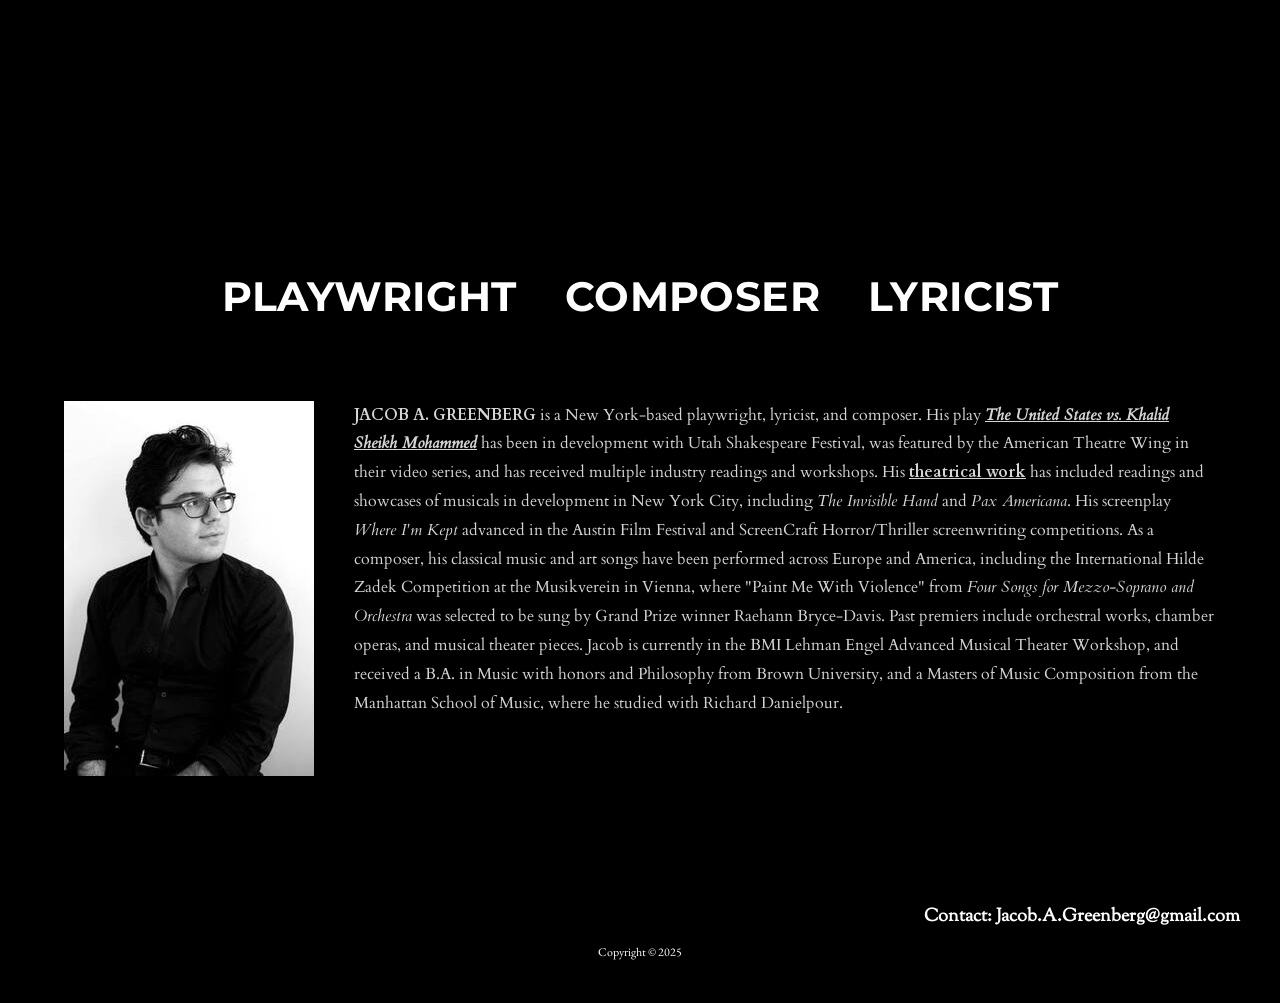
<file: docs/index.html>
<!DOCTYPE html>
<html lang="en">
<head>
<meta charset="UTF-8">
<meta name="viewport" content="width=device-width, initial-scale=1.0">
<title>JACOB A. GREENBERG</title>
<meta name="description" content="Jacob A. Greenberg is a New York-based playwright, lyricist, and composer.">
<link rel="stylesheet" href="styles.css">
</head>
<body>
<header class="site-header">
  <a href="index.html" class="site-name">JACOB A. GREENBERG</a>
  <ul class="site-nav">
    <li><a href="the-united-states-vs-khalid-sheikh-mohammed.html">The United States vs. Khalid Sheikh Mohammed</a></li>
    <li><a href="musical-theater.html">Musical Theater</a></li>
    <li><a href="classical.html">Classical</a></li>
  </ul>
  <button class="nav-toggle" aria-label="Menu">&#9776;</button>
</header>

<section class="hero-links" data-hero>
  <a href="the-united-states-vs-khalid-sheikh-mohammed.html">Playwright</a>
  <a href="musical-theater.html">Composer</a>
  <a href="musical-theater.html">Lyricist</a>
</section>

<section class="bio">
  <img src="images/bio-photo.jpg" alt="Jacob A. Greenberg">
  <p>
    <strong>JACOB A. GREENBERG</strong> is a New York-based playwright, lyricist, and composer.
    His play <a href="the-united-states-vs-khalid-sheikh-mohammed.html"><em>The United States vs. Khalid Sheikh Mohammed</em></a>
    has been in development with Utah Shakespeare Festival, was featured by the American Theatre Wing
    in their video series, and has received multiple industry readings and workshops. His
    <a href="musical-theater.html">theatrical work</a> has included readings and showcases of musicals
    in development in New York City, including <em>The Invisible Hand</em> and <em>Pax Americana</em>.
    His screenplay <em>Where I'm Kept</em> advanced in the Austin Film Festival and ScreenCraft
    Horror/Thriller screenwriting competitions. As a composer, his classical music and art songs have
    been performed across Europe and America, including the International Hilde Zadek Competition at
    the Musikverein in Vienna, where "Paint Me With Violence" from <em>Four Songs for Mezzo-Soprano and
    Orchestra</em> was selected to be sung by Grand Prize winner Raehann Bryce-Davis. Past premiers
    include orchestral works, chamber operas, and musical theater pieces. Jacob is currently in the
    BMI Lehman Engel Advanced Musical Theater Workshop, and received a B.A. in Music with honors and
    Philosophy from Brown University, and a Masters of Music Composition from the Manhattan School of
    Music, where he studied with Richard Danielpour.
  </p>
</section>

<footer>
  <p class="contact-line">Contact: <a href="mailto:Jacob.A.Greenberg@gmail.com">Jacob.A.Greenberg@gmail.com</a></p>
  <p class="copyright">Copyright &copy; 2025</p>
</footer>
<script src="script.js"></script>
</body>
</html>
</file>
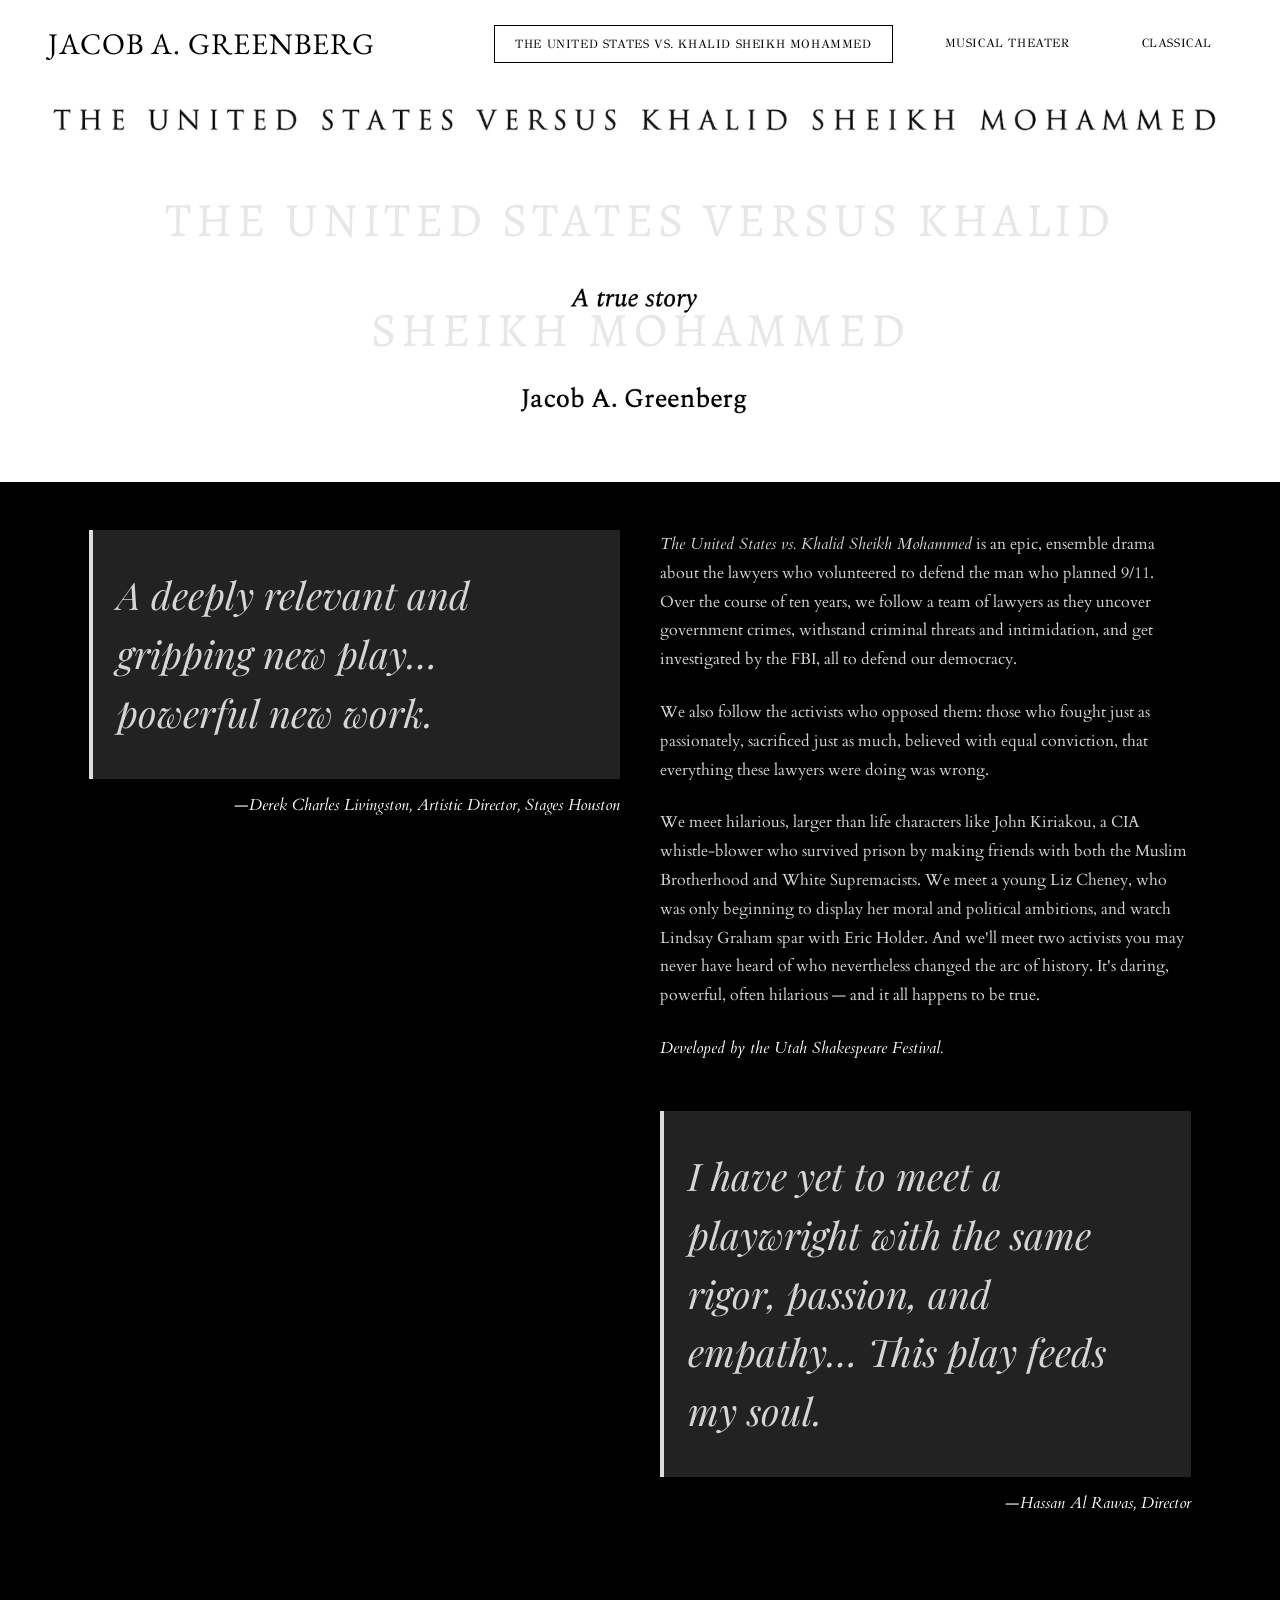
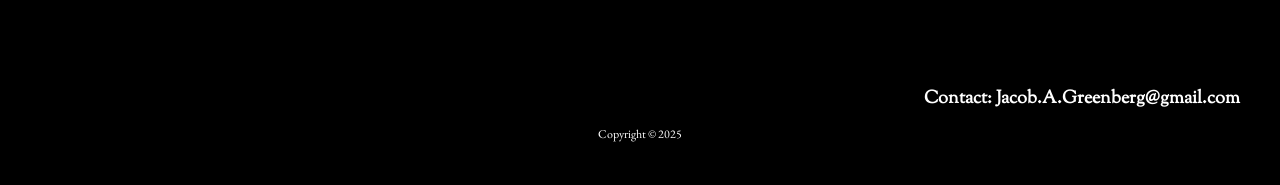
<file: docs/the-united-states-vs-khalid-sheikh-mohammed.html>
<!DOCTYPE html>
<html lang="en">
<head>
<meta charset="UTF-8">
<meta name="viewport" content="width=device-width, initial-scale=1.0">
<title>The United States vs. Khalid Sheikh Mohammed - JACOB A. GREENBERG</title>
<link rel="stylesheet" href="styles.css">
</head>
<body>
<header class="site-header">
  <a href="index.html" class="site-name">JACOB A. GREENBERG</a>
  <ul class="site-nav">
    <li><a href="the-united-states-vs-khalid-sheikh-mohammed.html" class="active">The United States vs. Khalid Sheikh Mohammed</a></li>
    <li><a href="musical-theater.html">Musical Theater</a></li>
    <li><a href="classical.html">Classical</a></li>
  </ul>
  <button class="nav-toggle" aria-label="Menu">&#9776;</button>
</header>

<section class="play-hero" data-hero>
  <h1>The United States versus Khalid<br><br>Sheikh Mohammed</h1>
</section>

<main>
  <div class="hero-quote-row">
    <div class="quote-col">
      <blockquote>
        A deeply relevant and gripping new play&hellip; powerful new work.
      </blockquote>
      <p class="attribution">&mdash;Derek Charles Livingston, Artistic Director, Stages Houston</p>
    </div>
    <div class="text-col">
      <p>
        <em>The United States vs. Khalid Sheikh Mohammed</em> is an epic, ensemble drama about the
        lawyers who volunteered to defend the man who planned 9/11. Over the course of ten years, we
        follow a team of lawyers as they uncover government crimes, withstand criminal threats and
        intimidation, and get investigated by the FBI, all to defend our democracy.
      </p>

      <p>
        We also follow the activists who opposed them: those who fought just as passionately,
        sacrificed just as much, believed with equal conviction, that everything these lawyers were
        doing was wrong.
      </p>

      <p>
        We meet hilarious, larger than life characters like John Kiriakou, a CIA whistle-blower who
        survived prison by making friends with both the Muslim Brotherhood and White Supremacists. We
        meet a young Liz Cheney, who was only beginning to display her moral and political ambitions,
        and watch Lindsay Graham spar with Eric Holder. And we'll meet two activists you may never have
        heard of who nevertheless changed the arc of history. It's daring, powerful, often hilarious
        &mdash; and it all happens to be true.
      </p>

      <p class="credit">Developed by the Utah Shakespeare Festival.</p>
    </div>
  </div>

  <div class="hero-quote-row">
    <div class="video-col">
      <iframe src="https://www.youtube.com/embed/KqmJvcjY3Os" title="Pitching Your Show | American Theatre Wing" allowfullscreen></iframe>
    </div>
    <div class="quote-col">
      <blockquote>
        I have yet to meet a playwright with the same rigor, passion, and empathy&hellip; This play
        feeds my soul.
      </blockquote>
      <p class="attribution">&mdash;Hassan Al Rawas, Director</p>
    </div>
  </div>
</main>

<footer>
  <p class="contact-line">Contact: <a href="mailto:Jacob.A.Greenberg@gmail.com">Jacob.A.Greenberg@gmail.com</a></p>
  <p class="copyright">Copyright &copy; 2025</p>
</footer>
<script src="script.js"></script>
</body>
</html>
</file>
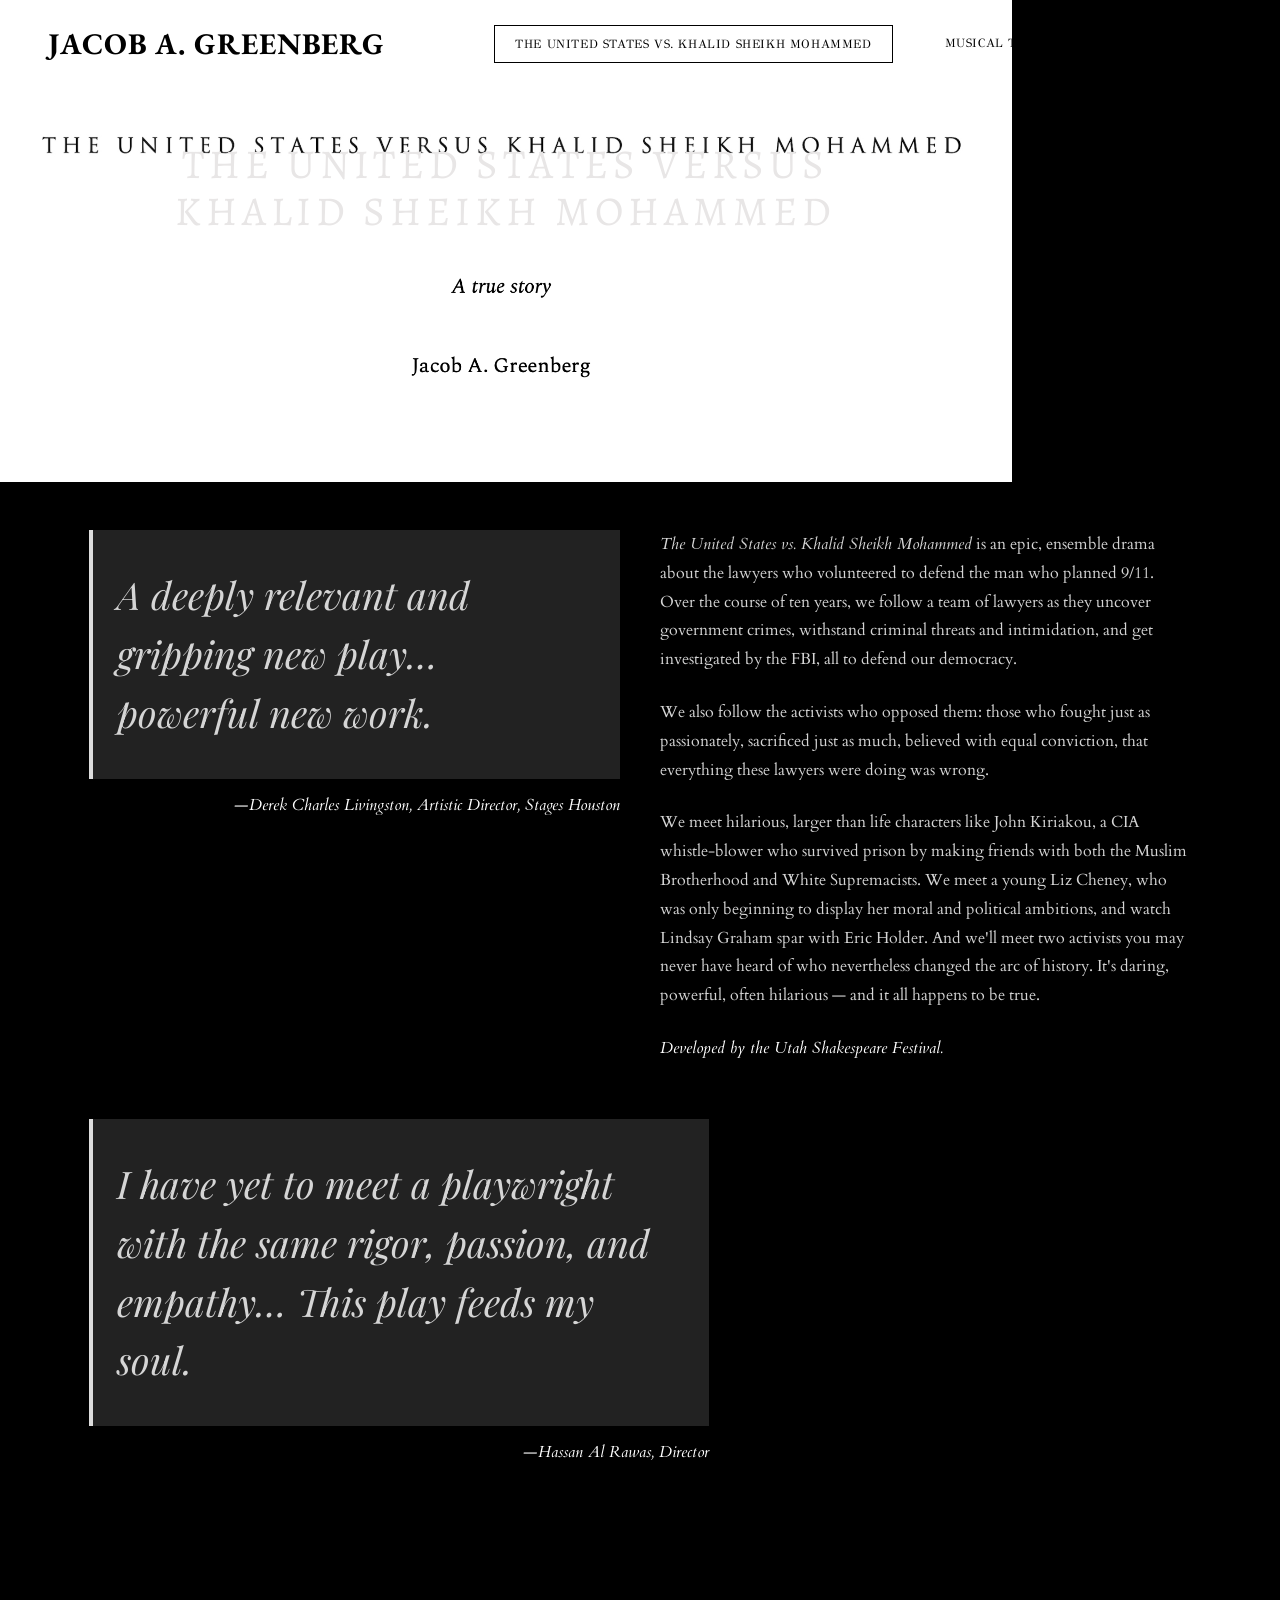
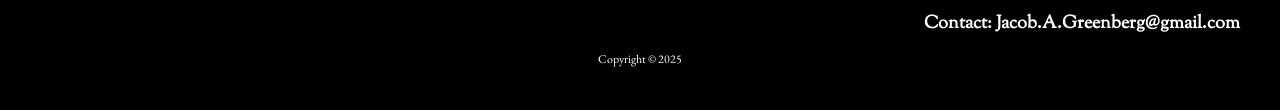
<file: public/the-united-states-vs-khalid-sheikh-mohammed.html>
<!DOCTYPE html>
<html lang="en">
<head>
<meta charset="UTF-8">
<meta name="viewport" content="width=device-width, initial-scale=1.0">
<title>The United States vs. Khalid Sheikh Mohammed - JACOB A. GREENBERG</title>
<link rel="stylesheet" href="styles.css">
</head>
<body>
<header class="site-header">
  <a href="index.html" class="site-name">JACOB A. GREENBERG</a>
  <ul class="site-nav">
    <li><a href="the-united-states-vs-khalid-sheikh-mohammed.html" class="active">The United States vs. Khalid Sheikh Mohammed</a></li>
    <li><a href="musical-theater.html">Musical Theater</a></li>
    <li><a href="classical.html">Classical</a></li>
  </ul>
  <button class="nav-toggle" aria-label="Menu">&#9776;</button>
</header>

<section class="play-hero" data-hero>
  <h1>The United States versus Khalid Sheikh Mohammed</h1>
</section>

<main>
  <div class="hero-quote-row">
    <div class="quote-col">
      <blockquote>
        A deeply relevant and gripping new play&hellip; powerful new work.
      </blockquote>
      <p class="attribution">&mdash;Derek Charles Livingston, Artistic Director, Stages Houston</p>
    </div>
    <div class="text-col">
      <p>
        <em>The United States vs. Khalid Sheikh Mohammed</em> is an epic, ensemble drama about the
        lawyers who volunteered to defend the man who planned 9/11. Over the course of ten years, we
        follow a team of lawyers as they uncover government crimes, withstand criminal threats and
        intimidation, and get investigated by the FBI, all to defend our democracy.
      </p>

      <p>
        We also follow the activists who opposed them: those who fought just as passionately,
        sacrificed just as much, believed with equal conviction, that everything these lawyers were
        doing was wrong.
      </p>

      <p>
        We meet hilarious, larger than life characters like John Kiriakou, a CIA whistle-blower who
        survived prison by making friends with both the Muslim Brotherhood and White Supremacists. We
        meet a young Liz Cheney, who was only beginning to display her moral and political ambitions,
        and watch Lindsay Graham spar with Eric Holder. And we'll meet two activists you may never have
        heard of who nevertheless changed the arc of history. It's daring, powerful, often hilarious
        &mdash; and it all happens to be true.
      </p>

      <p class="credit">Developed by the Utah Shakespeare Festival.</p>
    </div>
  </div>

  <blockquote>
    I have yet to meet a playwright with the same rigor, passion, and empathy&hellip; This play
    feeds my soul.
  </blockquote>
  <p class="attribution">&mdash;Hassan Al Rawas, Director</p>
</main>

<footer>
  <p class="contact-line">Contact: <a href="mailto:Jacob.A.Greenberg@gmail.com">Jacob.A.Greenberg@gmail.com</a></p>
  <p class="copyright">Copyright &copy; 2025</p>
</footer>
<script src="script.js"></script>
</body>
</html>
</file>
<file: docs/styles.css>
@import url('https://fonts.googleapis.com/css2?family=EB+Garamond:wght@400&family=GFS+Didot&family=Montserrat:wght@400;700&family=Cardo:ital,wght@0,400;0,700;1,400&family=Alegreya+SC:wght@400&family=Sorts+Mill+Goudy&family=Playfair+Display:ital@1&display=swap');

* {
  box-sizing: border-box;
  margin: 0;
  padding: 0;
}

html, body {
  background: #000;
  color: #fff;
  font-family: 'Cardo', serif;
  min-height: 100%;
}

a {
  color: inherit;
  text-decoration: none;
}

img {
  max-width: 100%;
  display: block;
}

.site-header {
  position: fixed;
  top: 0;
  left: 0;
  right: 0;
  z-index: 20;
  display: flex;
  justify-content: space-between;
  align-items: center;
  flex-wrap: wrap;
  gap: 1rem;
  padding: 1.5rem 3rem;
  color: #000;
  transition: color 0.3s ease;
}

.site-header.revealed {
  color: #fff;
  background: #000;
}

/* Pages whose hero is a dark photo need visible (white) header text before reveal, unlike the default black-on-black home hero */
.site-header--light:not(.revealed) {
  color: #fff;
}

.site-name {
  font-family: 'EB Garamond', serif;
  /* CSS says 700, but the real site never actually loads a bold face — only regular (400) —
     so it renders via each browser's own (mild) synthetic-bold fake-out. Relying on synthesis
     is inconsistent across browsers/OSes; requesting 400 directly guarantees the lighter,
     non-synthetic look the reference matches. */
  font-weight: 400;
  font-size: 1.875rem;
  letter-spacing: 0.9px;
  color: inherit;
}

.site-nav {
  display: flex;
  gap: 2rem;
  list-style: none;
  flex-wrap: wrap;
}

.site-nav a {
  display: block;
  font-family: 'GFS Didot', serif;
  font-size: 0.75rem;
  line-height: 12px;
  letter-spacing: 0.05em;
  text-transform: uppercase;
  color: inherit;
  padding: 12px 20px;
  transition: color 0.2s;
}

.site-nav a:hover {
  color: #ccc;
}

.site-nav a.active {
  border: 1px solid currentColor;
}

.nav-toggle {
  display: none;
  background: none;
  border: none;
  color: inherit;
  font-size: 1.5rem;
  line-height: 1;
  cursor: pointer;
  padding: 0.25rem;
}

footer {
  text-align: center;
  padding: 3rem 1.5rem 2.5rem;
}

footer .contact-line {
  font-family: 'Sorts Mill Goudy', serif;
  font-weight: 700;
  font-size: 1.125rem;
  color: #fff;
  text-align: right;
  max-width: 1200px;
  margin: 0 auto 0.75rem;
}

footer .contact-line a {
  color: #fff;
}

footer .copyright {
  font-family: 'EB Garamond', serif;
  font-size: 0.75rem;
  line-height: 1.75;
  color: #fff;
}

/* Home page */
.hero-links {
  display: flex;
  justify-content: center;
  align-items: center;
  gap: 3rem;
  flex-wrap: wrap;
  padding: 271.5px 1.5rem 5rem;
  text-align: center;
}

.hero-links a {
  font-family: 'Montserrat', sans-serif;
  font-weight: 700;
  font-size: clamp(1.75rem, 3.2vw, 3rem);
  line-height: 1.2;
  text-transform: uppercase;
  letter-spacing: 0.01em;
  color: #fff;
}

.hero-links a:hover {
  color: #ccc;
}

.bio {
  display: flex;
  gap: 2.5rem;
  max-width: 1200px;
  margin: 0 auto;
  padding: 0 1.5rem 5rem;
  align-items: flex-start;
  flex-wrap: wrap;
}

.bio img {
  width: 250px;
  filter: grayscale(1);
}

.bio p {
  flex: 1;
  min-width: 280px;
  color: #d5d5d5;
  line-height: 1.8;
  font-size: 1rem;
}

.bio p strong {
  color: #d5d5d5;
}

.bio p a {
  text-decoration: underline;
  font-weight: 700;
  color: #d5d5d5;
}

.bio p a:hover {
  color: #fff;
}

/* Page hero (background image banner) — real site right-aligns this title as stacked all-caps lines */
.page-hero {
  background-size: cover;
  background-position: center;
  height: clamp(320px, 52vw, 756px);
  display: flex;
  align-items: flex-end;
  justify-content: flex-end;
  padding: 3rem;
}

.page-hero h1 {
  font-family: 'Alegreya SC', serif;
  font-weight: 400;
  font-size: clamp(2.5rem, 7vw, 6.25rem);
  letter-spacing: 5px;
  text-align: right;
  color: #d5d5d5;
  text-shadow: 0 2px 20px rgba(0,0,0,0.8);
  line-height: 1.15;
}

/* Play page title-card hero (image has the crisp title baked in; this h1 overlays a larger echo of it).
   Real site keeps this section a fixed 482px tall and crops the image with background-size:cover —
   letting height scale with the image's own aspect ratio made ours grow ~200px too tall. */
.play-hero {
  width: 100%;
  background-image: url('images/khalid-hero.png');
  background-size: cover;
  background-position: center;
  background-color: #f4f3f1;
  aspect-ratio: 1898 / 904;
  max-height: 482px;
  display: flex;
  justify-content: center;
  /* padding-top targets a fixed 192.5px once the section is capped at 482px tall (confirmed
     identical on the real site at both 1536px and 2016px width — it's a constant, not scaled).
     Expressed as % of width (how CSS padding-top actually resolves) that's 19% while height
     still scales with width below the cap, so the title stays correctly placed at every width. */
  padding-top: clamp(0px, 19%, 192.5px);
  padding-left: 5%;
  padding-right: 5%;
}

.play-hero h1 {
  font-family: 'Alegreya SC', serif;
  font-weight: 400;
  /* Must hit its 3rem (48px) cap at the same ~1013px width where the section's padding-top
     above caps out — otherwise there's a range where padding is already final but the
     line-height gap (which depends on font-size) hasn't caught up, and the second line
     collides with the hero image's baked-in "A true story" text. */
  font-size: clamp(1.5rem, 4.74vw, 3rem);
  letter-spacing: 5px;
  text-transform: uppercase;
  text-align: center;
  color: #e8e6e6;
  line-height: 1.15;
  max-width: min(90%, 1120px);
}

.scroll-marker {
  height: 7rem;
}

/* Body content: outer container matches the page's 1200px frame, but a single
   paragraph reads at a narrower, more comfortable line length within it */
main {
  max-width: 1150px;
  margin: 0 auto;
  padding: 3rem 1.5rem 4rem;
}

main > p,
main > blockquote,
main > .attribution {
  max-width: 620px;
}

/* Play page: quote sits beside the opening paragraphs in two columns, not stacked */
.hero-quote-row {
  display: flex;
  gap: 2.5rem;
  align-items: flex-start;
  flex-wrap: wrap;
  margin-bottom: 1.5rem;
}

.hero-quote-row > .quote-col,
.hero-quote-row > .text-col,
.hero-quote-row > .video-col {
  flex: 1 1 480px;
}

.hero-quote-row blockquote {
  margin-top: 0;
}

.video-col iframe {
  width: 100%;
  aspect-ratio: 16 / 9;
  border: none;
  display: block;
}

main h2 {
  font-family: 'Alegreya SC', serif;
  font-weight: 400;
  font-size: 2rem;
  letter-spacing: 0.03em;
  margin-bottom: 1.5rem;
  color: #fff;
}

main p {
  color: #d5d5d5;
  line-height: 1.8;
  font-size: 1rem;
  margin-bottom: 1.5rem;
}

main blockquote {
  background: #222;
  border-left: 4px solid #ddd;
  padding: 2.25rem 2.5rem 2.25rem 1.5rem;
  margin: 2rem 0 0.75rem;
  font-family: 'Playfair Display', serif;
  font-style: italic;
  font-size: clamp(1.25rem, 4vw, 2.375rem);
  line-height: 1.55;
  color: #d5d5d5;
}

.attribution {
  font-family: 'Cardo', serif;
  font-style: italic;
  font-size: 1rem;
  color: #fff;
  text-align: right;
  margin-bottom: 2rem;
}

.credit {
  font-style: italic;
  color: #fff;
}

.track {
  margin-bottom: 2rem;
}

.track h3 {
  font-family: 'Montserrat', sans-serif;
  font-size: 1.1rem;
  font-weight: 700;
  margin-bottom: 0.6rem;
  color: #fff;
}

.track audio {
  width: 100%;
}

/* Classical page: real site uses a plain white section here, not the dark theme */
.light-section {
  background: #fff;
}

.classical-main {
  max-width: 1150px;
  margin: 0 auto;
  padding: 9rem 1.5rem 4rem;
}

.classical-main .intro {
  font-family: 'Cardo', serif;
  font-style: italic;
  font-size: 1.125rem;
  color: #626262;
  text-align: center;
  line-height: 1.7;
  margin-bottom: 3rem;
  max-width: 900px;
  margin-left: auto;
  margin-right: auto;
}

.album-grid {
  display: grid;
  grid-template-columns: repeat(2, max-content);
  justify-content: center;
  gap: 2rem 235px;
}

.album img {
  width: auto;
  max-width: 343px;
  height: auto;
}

.album .track {
  margin-top: 1rem;
  margin-bottom: 0;
}

.album .track h3 {
  color: #222;
}

@media (max-width: 700px) {
  .site-header {
    padding: 1.25rem 1.5rem;
  }
  .nav-toggle {
    display: block;
  }
  .site-nav {
    display: none;
    position: absolute;
    top: 100%;
    right: 1.5rem;
    left: 1.5rem;
    width: auto;
    flex-direction: column;
    gap: 0;
    background: #000;
    border: 1px solid #333;
    padding: 0.5rem 0;
  }
  .site-nav.open {
    display: flex;
  }
  .site-nav a {
    color: #fff;
    padding: 0.75rem 1.25rem;
  }
  .site-nav a.active {
    border: none;
    background: #222;
  }
}

@media (max-width: 640px) {
  .hero-links {
    gap: 1.5rem;
    padding: 8rem 1.5rem 3.5rem;
  }
  .hero-links a {
    font-size: 2.2rem;
  }
  .page-hero h1 {
    font-size: 2.8rem;
  }
  .scroll-marker {
    height: 6rem;
  }
  footer .contact-line {
    text-align: center;
  }
  .album-grid {
    grid-template-columns: 1fr;
  }
  .play-hero {
    padding-top: 16%;
  }
}
</file>
<file: public/styles.css>
@import url('https://fonts.googleapis.com/css2?family=EB+Garamond:wght@400;700&family=GFS+Didot&family=Montserrat:wght@400;700&family=Cardo:ital,wght@0,400;0,700;1,400&family=Alegreya+SC:wght@400&family=Sorts+Mill+Goudy&family=Playfair+Display:ital@1&display=swap');

* {
  box-sizing: border-box;
  margin: 0;
  padding: 0;
}

html, body {
  background: #000;
  color: #fff;
  font-family: 'Cardo', serif;
  min-height: 100%;
}

a {
  color: inherit;
  text-decoration: none;
}

img {
  max-width: 100%;
  display: block;
}

.site-header {
  position: fixed;
  top: 0;
  left: 0;
  right: 0;
  z-index: 20;
  display: flex;
  justify-content: space-between;
  align-items: center;
  flex-wrap: wrap;
  gap: 1rem;
  padding: 1.5rem 3rem;
  color: #000;
  transition: color 0.3s ease;
}

.site-header.revealed {
  color: #fff;
  background: #000;
}

/* Pages whose hero is a dark photo need visible (white) header text before reveal, unlike the default black-on-black home hero */
.site-header--light:not(.revealed) {
  color: #fff;
}

.site-name {
  font-family: 'EB Garamond', serif;
  font-weight: 700;
  font-size: 1.875rem;
  letter-spacing: 0.9px;
  color: inherit;
}

.site-nav {
  display: flex;
  gap: 2rem;
  list-style: none;
  flex-wrap: wrap;
}

.site-nav a {
  display: block;
  font-family: 'GFS Didot', serif;
  font-size: 0.75rem;
  line-height: 12px;
  letter-spacing: 0.05em;
  text-transform: uppercase;
  color: inherit;
  padding: 12px 20px;
  transition: color 0.2s;
}

.site-nav a:hover {
  color: #ccc;
}

.site-nav a.active {
  border: 1px solid currentColor;
}

.nav-toggle {
  display: none;
  background: none;
  border: none;
  color: inherit;
  font-size: 1.5rem;
  line-height: 1;
  cursor: pointer;
  padding: 0.25rem;
}

footer {
  text-align: center;
  padding: 3rem 1.5rem 2.5rem;
}

footer .contact-line {
  font-family: 'Sorts Mill Goudy', serif;
  font-weight: 700;
  font-size: 1.125rem;
  color: #fff;
  text-align: right;
  max-width: 1200px;
  margin: 0 auto 0.75rem;
}

footer .contact-line a {
  color: #fff;
}

footer .copyright {
  font-family: 'EB Garamond', serif;
  font-size: 0.75rem;
  line-height: 1.75;
  color: #fff;
}

/* Home page */
.hero-links {
  display: flex;
  justify-content: center;
  align-items: center;
  gap: 3rem;
  flex-wrap: wrap;
  padding: 271.5px 1.5rem 5rem;
  text-align: center;
}

.hero-links a {
  font-family: 'Montserrat', sans-serif;
  font-weight: 700;
  font-size: clamp(1.75rem, 3.2vw, 3rem);
  line-height: 1.2;
  text-transform: uppercase;
  letter-spacing: 0.01em;
  color: #fff;
}

.hero-links a:hover {
  color: #ccc;
}

.bio {
  display: flex;
  gap: 2.5rem;
  max-width: 1200px;
  margin: 0 auto;
  padding: 0 1.5rem 5rem;
  align-items: flex-start;
  flex-wrap: wrap;
}

.bio img {
  width: 250px;
  filter: grayscale(1);
}

.bio p {
  flex: 1;
  min-width: 280px;
  color: #d5d5d5;
  line-height: 1.8;
  font-size: 1rem;
}

.bio p strong {
  color: #d5d5d5;
}

.bio p a {
  text-decoration: underline;
  font-weight: 700;
  color: #d5d5d5;
}

.bio p a:hover {
  color: #fff;
}

/* Page hero (background image banner) — real site right-aligns this title as stacked all-caps lines */
.page-hero {
  background-size: cover;
  background-position: center;
  height: clamp(320px, 52vw, 756px);
  display: flex;
  align-items: flex-end;
  justify-content: flex-end;
  padding: 3rem;
}

.page-hero h1 {
  font-family: 'Alegreya SC', serif;
  font-weight: 400;
  font-size: clamp(2.5rem, 7vw, 6.25rem);
  letter-spacing: 5px;
  text-align: right;
  color: #d5d5d5;
  text-shadow: 0 2px 20px rgba(0,0,0,0.8);
  line-height: 1.15;
}

/* Play page title-card hero (image has the crisp title baked in; this h1 overlays a larger echo of it).
   Real site keeps this section a fixed 482px tall and crops the image with background-size:cover —
   letting height scale with the image's own aspect ratio made ours grow ~200px too tall. */
.play-hero {
  background-image: url('images/khalid-hero.png');
  background-size: cover;
  background-position: center;
  background-color: #f4f3f1;
  aspect-ratio: 1898 / 904;
  max-height: 482px;
  display: flex;
  justify-content: center;
  padding: 11% 5% 0;
}

.play-hero h1 {
  font-family: 'Alegreya SC', serif;
  font-weight: 400;
  font-size: clamp(1.5rem, 3.2vw, 3rem);
  letter-spacing: 5px;
  text-transform: uppercase;
  text-align: center;
  color: #e8e6e6;
  line-height: 1.15;
  max-width: 90%;
}

.scroll-marker {
  height: 7rem;
}

/* Body content: outer container matches the page's 1200px frame, but a single
   paragraph reads at a narrower, more comfortable line length within it */
main {
  max-width: 1150px;
  margin: 0 auto;
  padding: 3rem 1.5rem 4rem;
}

main > p,
main > blockquote,
main > .attribution {
  max-width: 620px;
}

/* Play page: quote sits beside the opening paragraphs in two columns, not stacked */
.hero-quote-row {
  display: flex;
  gap: 2.5rem;
  align-items: flex-start;
  flex-wrap: wrap;
  margin-bottom: 1.5rem;
}

.hero-quote-row > .quote-col,
.hero-quote-row > .text-col {
  flex: 1 1 480px;
}

.hero-quote-row blockquote {
  margin-top: 0;
}

main h2 {
  font-family: 'Alegreya SC', serif;
  font-weight: 400;
  font-size: 2rem;
  letter-spacing: 0.03em;
  margin-bottom: 1.5rem;
  color: #fff;
}

main p {
  color: #d5d5d5;
  line-height: 1.8;
  font-size: 1rem;
  margin-bottom: 1.5rem;
}

main blockquote {
  background: #222;
  border-left: 4px solid #ddd;
  padding: 2.25rem 2.5rem 2.25rem 1.5rem;
  margin: 2rem 0 0.75rem;
  font-family: 'Playfair Display', serif;
  font-style: italic;
  font-size: clamp(1.25rem, 4vw, 2.375rem);
  line-height: 1.55;
  color: #d5d5d5;
}

.attribution {
  font-family: 'Cardo', serif;
  font-style: italic;
  font-size: 1rem;
  color: #fff;
  text-align: right;
  margin-bottom: 2rem;
}

.credit {
  font-style: italic;
  color: #fff;
}

.track {
  margin-bottom: 2rem;
}

.track h3 {
  font-family: 'Montserrat', sans-serif;
  font-size: 1.1rem;
  font-weight: 700;
  margin-bottom: 0.6rem;
  color: #fff;
}

.track audio {
  width: 100%;
}

/* Classical page: real site uses a plain white section here, not the dark theme */
.light-section {
  background: #fff;
}

.classical-main {
  max-width: 1150px;
  margin: 0 auto;
  padding: 9rem 1.5rem 4rem;
}

.classical-main .intro {
  font-family: 'Cardo', serif;
  font-style: italic;
  font-size: 1.125rem;
  color: #626262;
  text-align: center;
  line-height: 1.7;
  margin-bottom: 3rem;
  max-width: 900px;
  margin-left: auto;
  margin-right: auto;
}

.album-grid {
  display: grid;
  grid-template-columns: repeat(2, max-content);
  justify-content: center;
  gap: 2rem 235px;
}

.album img {
  width: auto;
  max-width: 343px;
  height: auto;
}

.album .track {
  margin-top: 1rem;
  margin-bottom: 0;
}

.album .track h3 {
  color: #222;
}

@media (max-width: 700px) {
  .site-header {
    padding: 1.25rem 1.5rem;
  }
  .nav-toggle {
    display: block;
  }
  .site-nav {
    display: none;
    position: absolute;
    top: 100%;
    right: 1.5rem;
    left: 1.5rem;
    width: auto;
    flex-direction: column;
    gap: 0;
    background: #000;
    border: 1px solid #333;
    padding: 0.5rem 0;
  }
  .site-nav.open {
    display: flex;
  }
  .site-nav a {
    color: #fff;
    padding: 0.75rem 1.25rem;
  }
  .site-nav a.active {
    border: none;
    background: #222;
  }
}

@media (max-width: 640px) {
  .hero-links {
    gap: 1.5rem;
    padding: 8rem 1.5rem 3.5rem;
  }
  .hero-links a {
    font-size: 2.2rem;
  }
  .page-hero h1 {
    font-size: 2.8rem;
  }
  .scroll-marker {
    height: 6rem;
  }
  footer .contact-line {
    text-align: center;
  }
  .album-grid {
    grid-template-columns: 1fr;
  }
  .play-hero {
    padding-top: 16%;
  }
}
</file>
